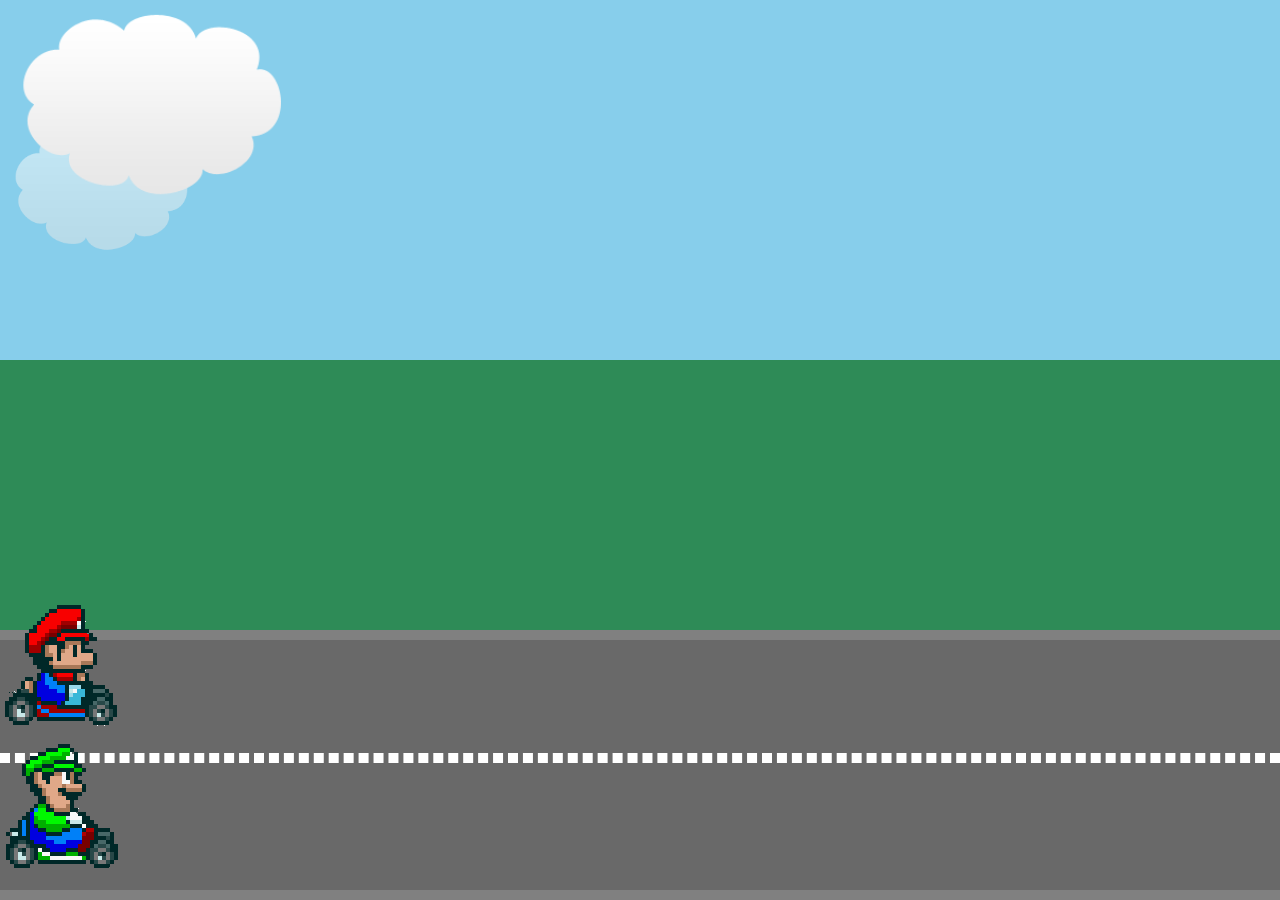
<file: index.html>
<!DOCTYPE html>
<head>
  <title>Basket Example</title>
  <link href="style.css" rel="stylesheet" type="text/css">
</head>
<body>
  <div class="sky">
    <img class="cloud" src="mario-examples/img/cloud.png">
    <img class="cloud" src="mario-examples/img/cloud.png">
  </div>
  <div class="grass"></div>
  <div class="road">
    <div class="lines"></div>
    <img class="mario" src="mario-examples\img\mario.png">
    <img class="luigi" src="mario-examples\img\luigi.png">

  </div>
</body>
</file>
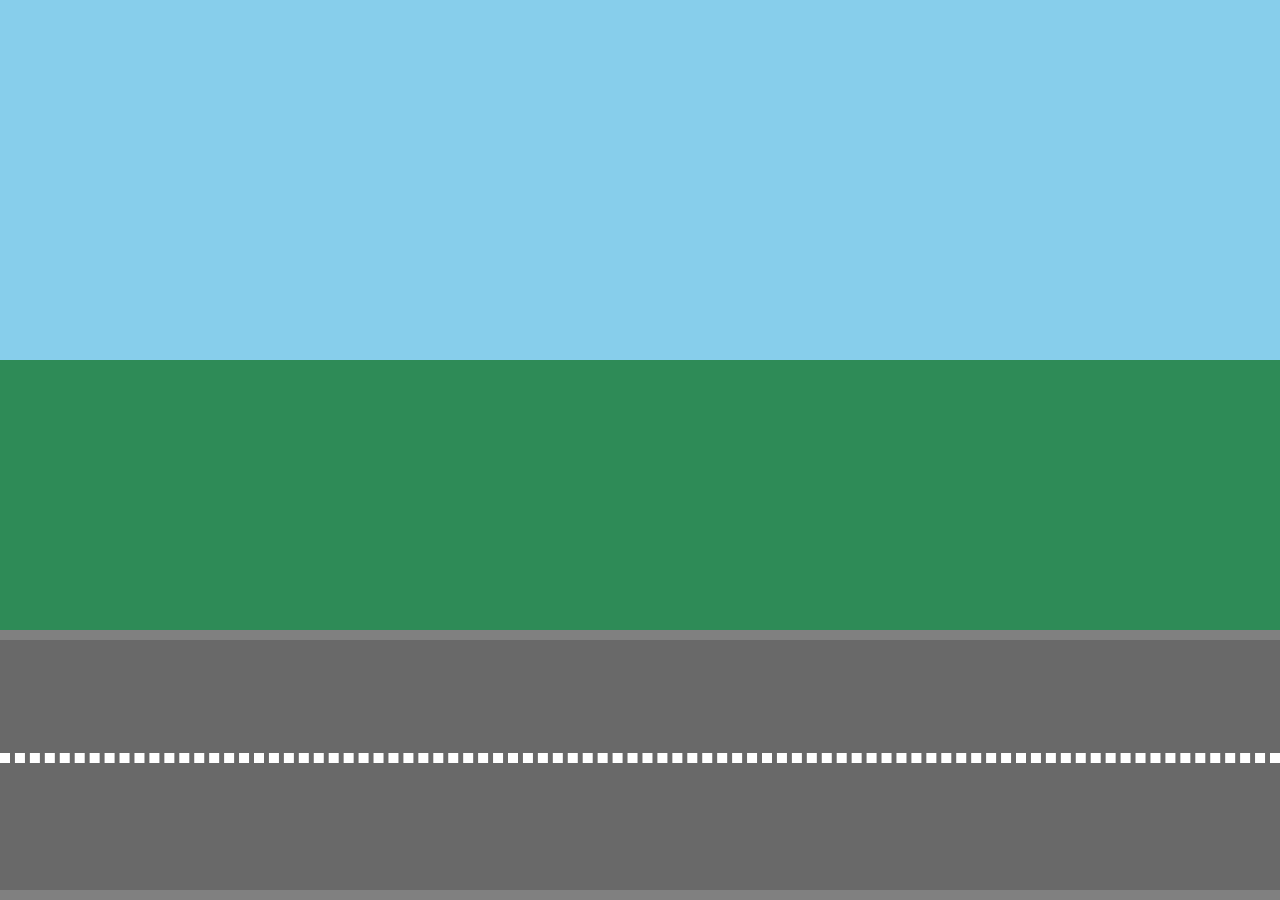
<file: mario-examples/index.html>
<!DOCTYPE html>
<head>
  <title>Mario Kart Animations</title>
  <link href="style.css" rel="stylesheet" type="text/css">
</head>
<body>
  <div class="sky"></div>
  <div class="grass"></div>
  <div class="road">
    <div class="lines"></div>
  </div>
</body>
</file>
<file: style.css>
html, body{
  height: 100%;
  width: 100%;
  overflow: hidden;
  margin: 0;
}

.grass, .sky, .road{
  position: relative;
}


.sky{
  height: 40%;
  background: skyblue;
}

.grass {

  height: 30%;
  background: seagreen;
}

.road{
  height: 30%;
  background: dimgrey;
  box-sizing: border-box;
  border-top: 10px solid grey;
  border-bottom: 10px solid grey;
  width: 100%;
}

.lines{
  box-sizing: border-box;
  border:  5px dashed #fff;
  height: 0px;
  width: 100%;
  position: absolute;
  top: 45%;
  
}

.mario{
   position:absolute;
   top: -40px;
   left: 0px;
  animation: drive 3s both infinite linear,
              jump 0.3s 1.2s ease;
  }

  .luigi{
    position:absolute;
    top: 100px;
    left: 0px;
   animation: drive 5s both infinite linear;
  
  }

  .cloud {
    position: absolute;

  }

  .cloud:nth-child(1){
    width: 200px;
    top: 120px;
    opacity: 0.5;
    animation: wind 80s linear infinite reverse;
  }

  .cloud:nth-child(2)
{
    width: 300px;
    top: 0;
    animation: wind 50s linear infinite reverse;
} 

@keyframes drive{
    from{transform: translateX(-200px);}
    to{ transform: translateX(2000px);}
  }

@keyframes wind{
  from{left:-300px}
  to{left: 100%;}
}

@keyframes jump{
  0%{ top: -40px}
  50%{top: -100px}
  100%{top: -40px}
}
</file>
<file: mario-examples/style.css>
/*// BASE STYLES //*/

html, body{
  height: 100%;
  width:100%;
  overflow: hidden;
  margin: 0;
}

.grass, .sky, .road{
  position: relative;
}

.sky{
  height: 40%;
  background: skyblue;
}

.grass{
  height: 30%;
  background: seagreen;
}

.road{
  height: 30%;
  background: dimgrey;
  box-sizing: border-box;
  border-top: 10px solid grey;
  border-bottom: 10px solid grey;
  width: 100%;
}

.lines{
  box-sizing: border-box;
  border: 5px dashed #fff;
  height: 0px;
  width: 100%;
  position: absolute;
  top: 45%;
}

/*// ELEMENTS TO ANIMATE //*/



/*// KEYFRAMES //*/
</file>
